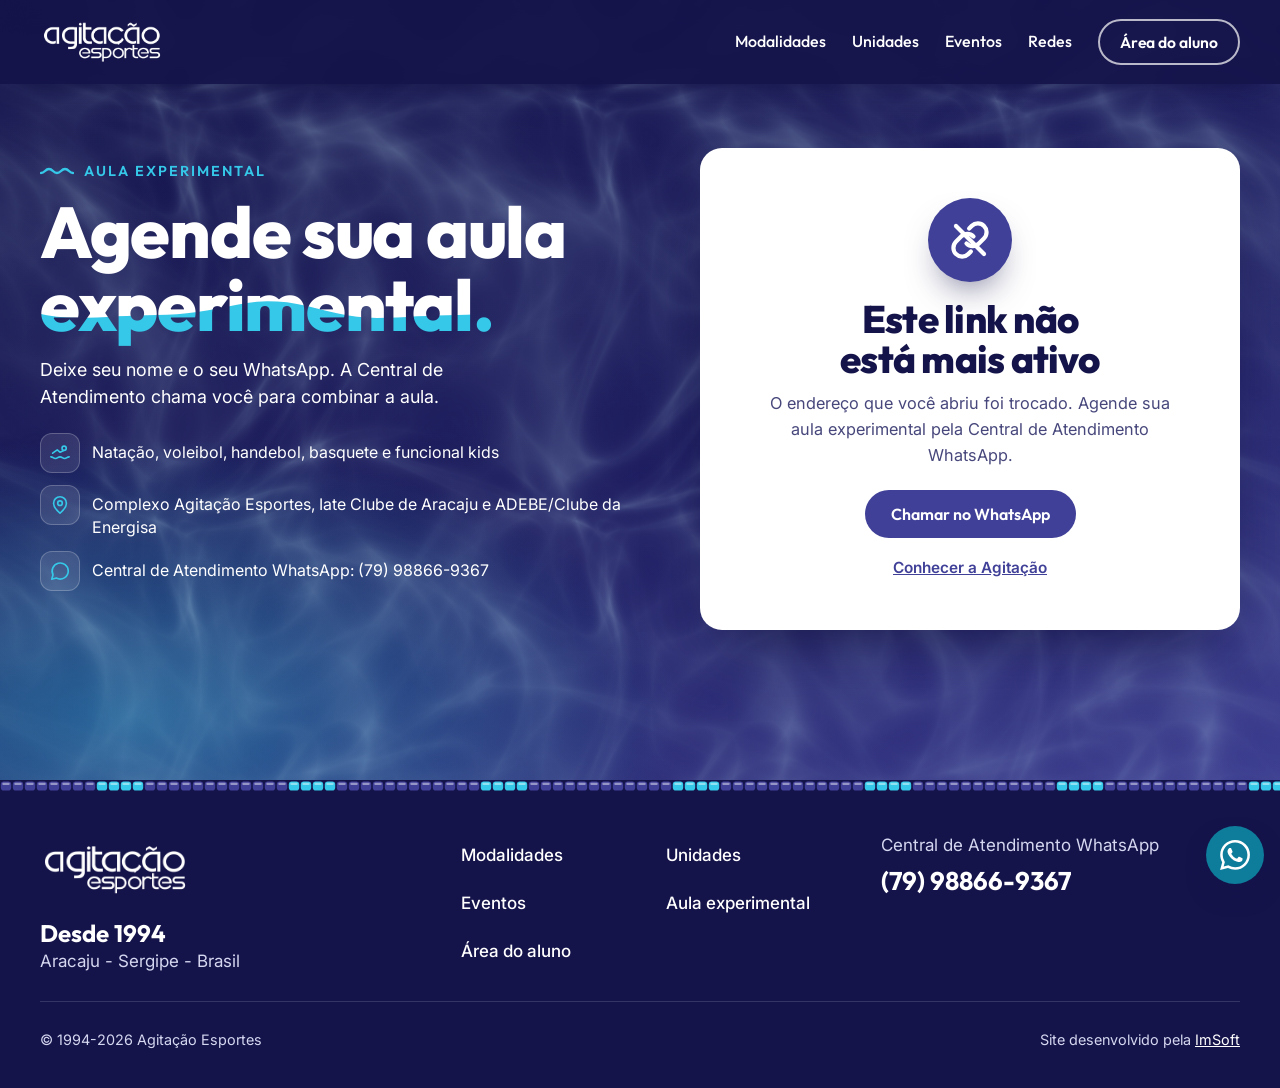
<file: cadastro.html>
<!doctype html>
<html lang="pt-BR">
<head>
<meta charset="utf-8">
<meta name="viewport" content="width=device-width, initial-scale=1">
<title>Aula experimental · Agitação Esportes</title>
<meta name="description" content="Deixe seu contato e agende uma aula experimental na Agitação Esportes, em Aracaju/SE.">
<!-- pagina do LINK DE CAPTACAO (Gestor > Gestao > Captacao de clientes): o endereco leva um
     token (?c=...) e nao deve ir para buscador nem vazar no Referer -->
<meta name="robots" content="noindex, nofollow">
<meta name="referrer" content="strict-origin-when-cross-origin">
<meta name="theme-color" content="#14134A">
<link rel="icon" href="img/icone.png">
<link rel="apple-touch-icon" href="img/icone.png">
<link rel="preconnect" href="https://fonts.googleapis.com">
<link rel="preconnect" href="https://fonts.gstatic.com" crossorigin>
<link rel="stylesheet" href="https://fonts.googleapis.com/css2?family=Inter:wght@400;500;600;700&family=Outfit:wght@500;600;700;800&display=swap">
<link rel="stylesheet" href="css/site.css?v=13">
<link rel="stylesheet" href="css/cadastro.css?v=12">
</head>
<body class="pagina-cadastro">

<a class="pular" href="#conteudo">Pular para o conteúdo</a>

<!-- ============================ CABEÇALHO ============================ -->
<header class="topo solido" id="topo">
  <div class="container topo-in">
    <a class="marca" href="index.html" aria-label="Agitação Esportes, início">
      <img src="img/logo-branca.png" alt="" width="181" height="91">
    </a>

    <button class="hamburguer" id="btnMenu" type="button" aria-label="Abrir menu" aria-expanded="false" aria-controls="menu">
      <span></span><span></span><span></span>
    </button>

    <nav class="menu" id="menu" aria-label="Principal">
      <a href="index.html#modalidades">Modalidades</a>
      <a href="index.html#unidades">Unidades</a>
      <a href="index.html#eventos">Eventos</a>
      <a href="index.html#redes">Redes</a>
      <a class="btn btn-vazado btn-menu" href="https://tecnofitacademia.page.link/App" data-area-aluno target="_blank" rel="noopener">Área do aluno</a>
    </nav>
  </div>
</header>

<!-- ======================= AULA EXPERIMENTAL ========================= -->
<!-- O formulario envia para o Gestor (POST api/lead, uApiCaptacao.pas) e o cliente aparece em
     Captacao de clientes > CLIENTES VIA LINK. Sem o token valido a pagina mostra o aviso de link
     desativado. Tudo de comportamento esta em js/cadastro.js; o desenho, em css/cadastro.css. -->
<main id="conteudo" class="cad">
  <div class="agua-luzes" aria-hidden="true"><i class="luz luz-1"></i><i class="luz luz-2"></i></div>

  <div class="container cad-grade">

    <div class="cad-texto">
      <p class="etiqueta">Aula experimental</p>
      <h1>Agende sua aula <span class="palavra-agua">experimental.</span></h1>
      <p class="cad-sub">
        Deixe seu nome e o seu WhatsApp. A Central de Atendimento chama você para combinar a aula.
      </p>
      <ul class="cad-lista">
        <li>
          <svg viewBox="0 0 24 24" aria-hidden="true"><circle cx="16.5" cy="6.8" r="2.3"/><path d="M4 12.2l5-3.6 3.2 2.6 3.3-1.6"/><path d="M2 16.2c2.5 0 2.5 1.8 5 1.8s2.5-1.8 5-1.8 2.5 1.8 5 1.8 2.5-1.8 5-1.8"/></svg>
          <span>Natação, voleibol, handebol, basquete e funcional kids</span>
        </li>
        <li>
          <svg viewBox="0 0 24 24" aria-hidden="true"><path d="M12 21s7-6.2 7-11a7 7 0 1 0-14 0c0 4.8 7 11 7 11z"/><circle cx="12" cy="10" r="2.5"/></svg>
          <span>Complexo Agitação Esportes, Iate Clube de Aracaju e ADEBE/Clube da Energisa</span>
        </li>
        <li>
          <svg viewBox="0 0 24 24" aria-hidden="true"><path d="M21 12a8.8 8.8 0 0 1-13 7.7L3 21l1.4-4.8A8.8 8.8 0 1 1 21 12z"/></svg>
          <span>Central de Atendimento WhatsApp: (79) 98866-9367</span>
        </li>
      </ul>
    </div>

    <div class="cad-cartao" id="cadCartao" aria-live="polite">

      <form class="cad-form" id="cadForm" novalidate>
        <h2 class="cad-tit">Quero minha aula experimental</h2>
        <p class="cad-tit-sub">Leva menos de um minuto.</p>

        <div class="cad-campo">
          <label for="cadNome">Nome completo</label>
          <input id="cadNome" name="nome" type="text" maxlength="100" autocomplete="name" required>
          <small class="cad-erro" id="cadNomeErro"></small>
        </div>

        <div class="cad-linha">
          <div class="cad-campo">
            <label for="cadCel">Celular (WhatsApp)</label>
            <input id="cadCel" name="celular" type="tel" inputmode="numeric" maxlength="16"
                   autocomplete="tel-national" placeholder="(79) 99999-9999" required>
            <small class="cad-erro" id="cadCelErro"></small>
          </div>
          <div class="cad-campo">
            <label for="cadEmail">E-mail <span>(opcional)</span></label>
            <input id="cadEmail" name="email" type="email" maxlength="120" autocomplete="email">
            <small class="cad-erro" id="cadEmailErro"></small>
          </div>
        </div>

        <!-- Os valores estao em js/cadastro.js, INTERESSES_DO_GESTOR: modalidade que o Gestor ainda
             nao conhece vai como "outro", com o data-rotulo na frente do detalhe. -->
        <fieldset class="cad-campo cad-opcoes">
          <legend>O que você procura?</legend>
          <div class="cad-chips">
            <label><input type="radio" name="interesse" value="natacao" data-rotulo="Natação"><span>Natação</span></label>
            <label><input type="radio" name="interesse" value="voleibol" data-rotulo="Voleibol"><span>Voleibol</span></label>
            <label><input type="radio" name="interesse" value="handebol" data-rotulo="Handebol"><span>Handebol</span></label>
            <label><input type="radio" name="interesse" value="basquete" data-rotulo="Basquete"><span>Basquete</span></label>
            <label><input type="radio" name="interesse" value="funcional" data-rotulo="Funcional"><span>Funcional</span></label>
            <label><input type="radio" name="interesse" value="eventos" data-rotulo="Eventos e aluguel"><span>Eventos e aluguel</span></label>
            <label><input type="radio" name="interesse" value="outro" data-rotulo="Outro"><span>Outro</span></label>
          </div>
        </fieldset>

        <div class="cad-campo">
          <label for="cadDetalhe">Quer contar mais? <span>(opcional)</span></label>
          <textarea id="cadDetalhe" name="detalhe" maxlength="150" rows="2"
                    placeholder="Ex.: a aula é para o meu filho"></textarea>
          <small class="cad-conta" id="cadConta">0/150</small>
        </div>

        <!-- armadilha para robo: escondida de quem enxerga e de leitor de tela; quem preenche e robo -->
        <div class="cad-armadilha" aria-hidden="true">
          <label for="cadEmpresa">Empresa</label>
          <input id="cadEmpresa" name="empresa" type="text" tabindex="-1" autocomplete="off">
        </div>

        <label class="cad-aceite">
          <input id="cadAceite" name="aceite" type="checkbox" value="1" required>
          <span>Autorizo a Agitação Esportes a usar meu nome, celular e e-mail só para falar comigo
            sobre aulas e turmas. Posso pedir a exclusão dos meus dados a qualquer momento (LGPD).</span>
        </label>
        <small class="cad-erro" id="cadAceiteErro"></small>

        <button class="btn btn-violeta btn-grande cad-enviar" type="submit" id="cadEnviar">Quero minha aula experimental</button>
        <p class="cad-falha" id="cadFalha" role="alert" hidden></p>
      </form>

      <div class="cad-estado cad-pronto" id="cadPronto" tabindex="-1" hidden>
        <span class="cad-selo" aria-hidden="true">
          <svg viewBox="0 0 24 24"><path d="M5 12.5l4.5 4.5L19 7.5"/></svg>
        </span>
        <h2>Pronto, recebemos!</h2>
        <p>Em breve a Central de Atendimento chama você no WhatsApp para agendar a sua aula experimental.</p>
        <div class="cad-estado-acoes">
          <a class="btn btn-violeta" id="cadZapPronto" href="https://wa.me/5579988669367" target="_blank" rel="noopener">Falar agora no WhatsApp</a>
          <a class="cad-voltar" href="index.html">Conhecer a Agitação</a>
        </div>
      </div>

      <div class="cad-estado cad-off" id="cadOff" tabindex="-1" hidden>
        <span class="cad-selo cad-selo-off" aria-hidden="true">
          <svg viewBox="0 0 24 24"><path d="M10 14a5 5 0 007.07 0l3-3a5 5 0 00-7.07-7.07l-1.5 1.5"/><path d="M14 10a5 5 0 00-7.07 0l-3 3a5 5 0 007.07 7.07l1.5-1.5"/><path d="M4 4l16 16"/></svg>
        </span>
        <h2>Este link não está mais ativo</h2>
        <p>O endereço que você abriu foi trocado. Agende sua aula experimental pela Central de Atendimento WhatsApp.</p>
        <div class="cad-estado-acoes">
          <a class="btn btn-violeta" href="https://wa.me/message/5R76JUZZV2YIP1" data-zap target="_blank" rel="noopener">Chamar no WhatsApp</a>
          <a class="cad-voltar" href="index.html">Conhecer a Agitação</a>
        </div>
      </div>

      <noscript>
        <p class="cad-noscript">Para enviar o cadastro, ligue o JavaScript do navegador ou chame a gente no
          WhatsApp: <a href="https://wa.me/message/5R76JUZZV2YIP1">(79) 98866-9367</a>.</p>
      </noscript>
    </div>

  </div>
</main>

<!-- ============================== RODAPÉ ============================ -->
<footer class="rodape">
  <i class="corda-rodape" aria-hidden="true"></i>
  <div class="container rodape-in">
    <div class="rodape-marca">
      <img src="img/logo-branca.png" alt="Agitação Esportes" width="181" height="91" loading="lazy">
      <p class="desde">Desde 1994</p>
      <p>Aracaju - Sergipe - Brasil</p>
    </div>
    <nav class="rodape-menu" aria-label="Rodapé">
      <a href="index.html#modalidades">Modalidades</a>
      <a href="index.html#unidades">Unidades</a>
      <a href="index.html#eventos">Eventos</a>
      <a href="index.html#aula">Aula experimental</a>
      <a href="https://tecnofitacademia.page.link/App" data-area-aluno target="_blank" rel="noopener">Área do aluno</a>
    </nav>
    <div class="rodape-contato">
      <p>Central de Atendimento WhatsApp</p>
      <a class="rodape-fone" href="https://wa.me/message/5R76JUZZV2YIP1" data-zap target="_blank" rel="noopener">(79) 98866-9367</a>
    </div>
  </div>
  <div class="container rodape-fim">
    <p>© 1994-<span id="ano">2026</span> Agitação Esportes</p>
    <p>Site desenvolvido pela <a href="https://imsoft.com.br" target="_blank" rel="noopener">ImSoft</a></p>
  </div>
</footer>

<a class="zap-flutuante" href="https://wa.me/message/5R76JUZZV2YIP1" data-zap target="_blank" rel="noopener" aria-label="Falar no WhatsApp">
  <svg viewBox="0 0 24 24" aria-hidden="true"><use href="#i-zap"/></svg>
</a>

<svg width="0" height="0" style="position:absolute" aria-hidden="true">
  <symbol id="i-zap" viewBox="0 0 24 24"><path d="M17.472 14.382c-.297-.149-1.758-.867-2.03-.967-.273-.099-.471-.148-.67.15-.197.297-.767.966-.94 1.164-.173.199-.347.223-.644.075-.297-.15-1.255-.463-2.39-1.475-.883-.788-1.48-1.761-1.653-2.059-.173-.297-.018-.458.13-.606.134-.133.298-.347.446-.52.149-.174.198-.298.298-.497.099-.198.05-.371-.025-.52-.075-.149-.669-1.612-.916-2.207-.242-.579-.487-.5-.669-.51-.173-.008-.371-.01-.57-.01-.198 0-.52.074-.792.372-.272.297-1.04 1.016-1.04 2.479 0 1.462 1.065 2.875 1.213 3.074.149.198 2.096 3.2 5.077 4.487.709.306 1.262.489 1.694.625.712.227 1.36.195 1.871.118.571-.085 1.758-.719 2.006-1.413.248-.694.248-1.289.173-1.413-.074-.124-.272-.198-.57-.347m-5.421 7.403h-.004a9.87 9.87 0 0 1-5.031-1.378l-.361-.214-3.741.982.998-3.648-.235-.374a9.86 9.86 0 0 1-1.51-5.26c.001-5.45 4.436-9.884 9.888-9.884 2.64 0 5.122 1.03 6.988 2.898a9.825 9.825 0 0 1 2.893 6.994c-.003 5.45-4.437 9.884-9.885 9.884m8.413-18.297A11.815 11.815 0 0 0 12.05 0C5.495 0 .16 5.335.157 11.892c0 2.096.547 4.142 1.588 5.945L.057 24l6.305-1.654a11.882 11.882 0 0 0 5.683 1.448h.005c6.554 0 11.89-5.335 11.893-11.893a11.821 11.821 0 0 0-3.48-8.413z"/></symbol>
</svg>

<script src="js/site.js?v=10"></script>
<script src="js/cadastro.js?v=2"></script>
</body>
</html>
</file>
<file: css/site.css>
/* ============================================================================
   SITE INSTITUCIONAL - Agitação Esportes

   O elemento da marca é a água: piscina vista de cima, corda de raia, ondas e
   ondulação. Títulos em Outfit (redonda, conversa com o logotipo), texto em Inter.
   Feito primeiro para o celular; os @media só acrescentam.

   Ordem do arquivo:
     1. variáveis e base        6. unidades
     2. botões e utilitários    7. eventos e blog
     3. cabeçalho e menu        8. aula experimental
     4. água, ondas e hero      9. redes e rodapé
     5. modalidades (raias)    10. entradas e movimento reduzido
   ========================================================================== */

/* ---------------------------- 1. variáveis e base ------------------------ */
:root {
  --violeta: #404098;        /* o do logotipo: botão com texto branco */
  --violeta-2: #33337E;      /* hover */
  --noite: #14134A;          /* fundo escuro */
  --noite-2: #1B1A5C;
  --piscina: #35C8E8;        /* sobre fundo escuro */
  --piscina-2: #0E7C9B;      /* sobre fundo claro */
  --claro: #F3F4FB;
  --branco: #FFFFFF;

  --texto: var(--noite);
  --texto-2: #47477C;        /* texto secundário sobre claro */
  --texto-claro: #D5D7F0;    /* texto secundário sobre escuro */
  --linha: #DDDFF1;

  --fonte-titulo: 'Outfit', 'Segoe UI', Arial, sans-serif;
  --fonte-texto: 'Inter', 'Segoe UI', Arial, sans-serif;

  --topo-h: 72px;
  --margem: 20px;
  --raio: 22px;
  --onda-h: clamp(84px, 11vw, 168px);

  /* formas das ondas: entram como máscara, a cor vem de quem usa */
  --onda-a: url("data:image/svg+xml,%3Csvg xmlns='http://www.w3.org/2000/svg' viewBox='0 0 1440 160' preserveAspectRatio='none'%3E%3Cpath d='M0 32.9C20.0 27.3 40.0 24.2 60.0 24.6C80.0 24.9 100.0 30.9 120.0 35.1C140.0 39.3 160.0 46.4 180.0 49.9C200.0 53.4 220.0 55.0 240.0 56.1C260.0 57.2 280.0 55.6 300.0 56.6C320.0 57.6 340.0 59.2 360.0 62.3C380.0 65.4 400.0 71.2 420.0 75.1C440.0 79.1 460.0 83.8 480.0 85.9C500.0 88.1 520.0 88.2 540.0 87.9C560.0 87.7 580.0 85.9 600.0 84.6C620.0 83.4 640.0 82.8 660.0 80.5C680.0 78.2 700.0 76.1 720.0 71.0C740.0 65.8 760.0 57.6 780.0 49.5C800.0 41.5 820.0 29.3 840.0 22.6C860.0 15.9 880.0 9.3 900.0 9.2C920.0 9.0 940.0 14.5 960.0 21.7C980.0 28.9 1000.0 42.3 1020.0 52.3C1040.0 62.3 1060.0 74.1 1080.0 81.8C1100.0 89.5 1120.0 95.0 1140.0 98.8C1160.0 102.5 1180.0 104.0 1200.0 104.4C1220.0 104.8 1240.0 104.2 1260.0 101.0C1280.0 97.9 1300.0 92.6 1320.0 85.6C1340.0 78.5 1360.0 67.4 1380.0 58.6C1400.0 49.8 1420.0 38.6 1440.0 32.9V160H0Z'/%3E%3C/svg%3E");
  --onda-b: url("data:image/svg+xml,%3Csvg xmlns='http://www.w3.org/2000/svg' viewBox='0 0 1100 160' preserveAspectRatio='none'%3E%3Cpath d='M0 55.0C15.3 53.8 30.6 55.0 45.8 59.0C61.1 63.0 76.4 71.3 91.7 78.9C106.9 86.5 122.2 97.3 137.5 104.6C152.8 111.9 168.1 119.1 183.3 122.7C198.6 126.2 213.9 127.0 229.2 125.8C244.4 124.5 259.7 120.0 275.0 115.4C290.3 110.8 305.6 104.1 320.8 98.4C336.1 92.6 351.4 86.2 366.7 80.9C381.9 75.5 397.2 70.3 412.5 66.3C427.8 62.2 443.1 58.5 458.3 56.8C473.6 55.1 488.9 54.3 504.2 55.8C519.4 57.3 534.7 61.0 550.0 65.9C565.3 70.8 580.6 78.5 595.8 85.0C611.1 91.4 626.4 99.7 641.7 104.7C656.9 109.7 672.2 113.9 687.5 115.1C702.8 116.3 718.1 114.3 733.3 111.8C748.6 109.2 763.9 103.5 779.2 99.8C794.4 96.1 809.7 91.6 825.0 89.6C840.3 87.6 855.6 87.5 870.8 87.8C886.1 88.2 901.4 91.0 916.7 91.8C931.9 92.5 947.2 93.7 962.5 92.2C977.8 90.7 993.1 86.9 1008.3 82.6C1023.6 78.3 1038.9 70.9 1054.2 66.3C1069.4 61.7 1084.7 56.2 1100.0 55.0V160H0Z'/%3E%3C/svg%3E");
  --onda-c: url("data:image/svg+xml,%3Csvg xmlns='http://www.w3.org/2000/svg' viewBox='0 0 1600 160' preserveAspectRatio='none'%3E%3Cpath d='M0 127.1C22.2 130.0 44.4 133.4 66.7 136.4C88.9 139.5 111.1 143.9 133.3 145.5C155.6 147.1 177.8 148.4 200.0 146.0C222.2 143.6 244.4 137.6 266.7 131.1C288.9 124.5 311.1 113.7 333.3 106.4C355.6 99.1 377.8 91.0 400.0 87.2C422.2 83.5 444.4 82.8 466.7 83.9C488.9 84.9 511.1 89.7 533.3 93.7C555.6 97.8 577.8 103.3 600.0 108.1C622.2 112.8 644.4 117.7 666.7 122.2C688.9 126.8 711.1 131.9 733.3 135.7C755.6 139.5 777.8 143.6 800.0 144.9C822.2 146.2 844.4 145.8 866.7 143.4C888.9 141.0 911.1 135.1 933.3 130.4C955.6 125.7 977.8 118.9 1000.0 115.3C1022.2 111.7 1044.4 109.6 1066.7 108.8C1088.9 108.1 1111.1 110.4 1133.3 111.0C1155.6 111.7 1177.8 113.2 1200.0 112.8C1222.2 112.3 1244.4 110.1 1266.7 108.3C1288.9 106.6 1311.1 103.3 1333.3 102.4C1355.6 101.4 1377.8 101.4 1400.0 102.6C1422.2 103.9 1444.4 107.1 1466.7 109.8C1488.9 112.6 1511.1 116.0 1533.3 118.9C1555.6 121.7 1577.8 124.2 1600.0 127.1V160H0Z'/%3E%3C/svg%3E");
  --onda-palavra: url("data:image/svg+xml,%3Csvg xmlns='http://www.w3.org/2000/svg' viewBox='0 0 300 120' preserveAspectRatio='none'%3E%3Crect width='300' height='120' fill='%23FFFFFF'/%3E%3Cpath d='M0 64.5L10 66.8L20 68.6L30 69.6L40 70.0L50 69.9L60 69.5L70 68.8L80 68.1L90 67.6L100 67.1L110 66.8L120 66.5L130 66.1L140 65.5L150 64.5L160 63.1L170 61.2L180 59.0L190 56.7L200 54.3L210 52.4L220 50.9L230 50.2L240 50.4L250 51.5L260 53.4L270 55.9L280 58.8L290 61.8L300 64.5V120H0Z' fill='%2335C8E8'/%3E%3C/svg%3E");
}

*, *::before, *::after { box-sizing: border-box; }

html {
  scroll-behavior: smooth;
  scroll-padding-top: calc(var(--topo-h) + 12px);
  -webkit-text-size-adjust: 100%;
}

body {
  margin: 0;
  font-family: var(--fonte-texto);
  font-size: 1rem;
  line-height: 1.6;
  color: var(--texto);
  background: var(--claro);
  -webkit-font-smoothing: antialiased;
}

img, svg { max-width: 100%; display: block; }
img { height: auto; }

h1, h2, h3 {
  font-family: var(--fonte-titulo);
  font-weight: 800;
  line-height: 1.04;
  letter-spacing: -.02em;
  margin: 0 0 14px;
  text-wrap: balance;
}
h1 { font-size: clamp(3.1rem, 8.1vw, 6.9rem); line-height: .98; letter-spacing: -.018em; }
h2 { font-size: clamp(2.3rem, 5.2vw, 4rem); }
h3 { font-size: clamp(1.3rem, 2vw, 1.6rem); font-weight: 700; letter-spacing: -.01em; }
p { margin: 0 0 14px; }
ul, ol { margin: 0; padding: 0; list-style: none; }
address { font-style: normal; }
b { font-weight: 700; }

a { color: inherit; }
:focus-visible { outline: 3px solid var(--piscina); outline-offset: 3px; border-radius: 6px; }
.secao-clara :focus-visible { outline-color: var(--violeta); }

[hidden] { display: none !important; }

.pular {
  position: fixed; left: 12px; top: 12px; z-index: 300; opacity: 0; pointer-events: none; transform: translateY(-120%);
  background: var(--branco); color: var(--noite); padding: 12px 18px; border-radius: 10px;
  font-weight: 600;
}
.pular:focus { opacity: 1; pointer-events: auto; transform: none; }

/* ---------------------------- 2. botões e utilitários -------------------- */
.container { width: min(1200px, 100% - var(--margem) * 2); margin-inline: auto; }

.secao { position: relative; padding: clamp(68px, 9vw, 120px) 0; }
.secao-clara { background: var(--claro); color: var(--texto); }
.secao-escura {
  color: var(--branco); isolation: isolate; overflow: hidden;
  background: linear-gradient(170deg, var(--noite) 0%, var(--noite-2) 55%, var(--violeta) 130%);
}
.secao-sub { font-size: clamp(1.05rem, 1.5vw, 1.2rem); color: var(--texto-2); max-width: 46ch; }
.secao-escura .secao-sub, .secao-redes .secao-sub { color: var(--texto-claro); }

.etiqueta {
  display: flex; align-items: center; gap: 10px; margin-bottom: 12px;
  font-family: var(--fonte-titulo); font-size: .9rem; font-weight: 600;
  letter-spacing: .14em; text-transform: uppercase; color: var(--violeta);
}
.etiqueta::before {
  content: ''; flex: none; width: 34px; height: 10px; background: currentColor;
  -webkit-mask: url("data:image/svg+xml,%3Csvg xmlns='http://www.w3.org/2000/svg' viewBox='0 0 34 10'%3E%3Cpath d='M1 6c4 0 4-4 8-4s4 4 8 4 4-4 8-4 4 4 8 4' fill='none' stroke='%23000' stroke-width='2.4' stroke-linecap='round'/%3E%3C/svg%3E") center / contain no-repeat;
          mask: url("data:image/svg+xml,%3Csvg xmlns='http://www.w3.org/2000/svg' viewBox='0 0 34 10'%3E%3Cpath d='M1 6c4 0 4-4 8-4s4 4 8 4 4-4 8-4 4 4 8 4' fill='none' stroke='%23000' stroke-width='2.4' stroke-linecap='round'/%3E%3C/svg%3E") center / contain no-repeat;
}
.secao-escura .etiqueta, .secao-redes .etiqueta { color: var(--piscina); }

.btn {
  display: inline-flex; align-items: center; justify-content: center; gap: 10px;
  min-height: 48px; padding: 0 24px; border-radius: 999px; border: 2px solid transparent;
  font-family: var(--fonte-titulo); font-size: 1rem; font-weight: 600; line-height: 1.15;
  text-align: center; text-decoration: none; cursor: pointer;
  transition: transform .18s ease, background-color .18s ease, color .18s ease, border-color .18s ease;
}
.btn:hover { transform: translateY(-2px); }
.btn:active { transform: translateY(0); }
.btn-grande { min-height: 58px; padding: 0 30px; font-size: 1.08rem; }
.btn-violeta { background: var(--violeta); color: var(--branco); }
.btn-violeta:hover { background: var(--violeta-2); }
/* no fundo escuro o violeta some: a acao vai na cor da agua */
.btn-piscina { background: var(--piscina); color: var(--noite); }
.btn-piscina:hover { background: #7FE0F4; }
.btn-vazado { border-color: rgba(255, 255, 255, .7); color: var(--branco); }
.btn-vazado:hover { background: var(--branco); border-color: var(--branco); color: var(--noite); }
.btn-branco { background: var(--branco); color: var(--violeta-2); }
.btn-branco:hover { background: var(--noite); color: var(--branco); }
.btn-noite { background: var(--noite); color: var(--branco); }
.btn-noite:hover { background: var(--violeta); }
.ico-zap { flex: none; width: 22px; height: 22px; fill: currentColor; }

/* ---------------------------- 3. cabeçalho e menu ------------------------ */
.topo { position: fixed; inset: 0 0 auto 0; z-index: 100; height: var(--topo-h); color: var(--branco); }
/* o véu fica num pseudo-elemento: backdrop-filter no próprio .topo prenderia o menu do celular nele */
.topo::before {
  content: ''; position: absolute; inset: 0; z-index: -1; opacity: 0;
  background: rgba(20, 19, 74, .9); -webkit-backdrop-filter: blur(12px); backdrop-filter: blur(12px);
  box-shadow: 0 10px 30px -18px rgba(10, 9, 53, .9);
  transition: opacity .25s ease;
}
.topo.solido::before { opacity: 1; }

.topo-in { height: 100%; display: flex; align-items: center; justify-content: space-between; gap: 20px; }

.marca { position: relative; z-index: 2; display: block; padding: 6px 0; }
.marca img { width: 104px; height: auto; }

.hamburguer {
  position: relative; z-index: 2; width: 48px; height: 48px; margin-right: -8px; padding: 0;
  display: grid; place-content: center; gap: 6px; border: 0; background: none; color: var(--branco); cursor: pointer;
}
.hamburguer span {
  display: block; width: 26px; height: 3px; border-radius: 3px; background: currentColor;
  transition: transform .22s ease, opacity .18s ease;
}
.hamburguer[aria-expanded="true"] span:nth-child(1) { transform: translateY(9px) rotate(45deg); }
.hamburguer[aria-expanded="true"] span:nth-child(2) { opacity: 0; }
.hamburguer[aria-expanded="true"] span:nth-child(3) { transform: translateY(-9px) rotate(-45deg); }

.menu {
  position: fixed; inset: 0; z-index: 1; overflow-y: auto; overscroll-behavior: contain;
  display: flex; flex-direction: column; gap: 2px;
  padding: calc(var(--topo-h) + 16px) var(--margem) 32px;
  background: linear-gradient(165deg, var(--noite) 0%, var(--noite-2) 60%, var(--violeta) 130%);
  visibility: hidden; opacity: 0; transform: translateY(-10px);
  transition: opacity .2s ease, transform .2s ease, visibility 0s linear .2s;
}
.menu.aberto { visibility: visible; opacity: 1; transform: none; transition-delay: 0s; }
.menu a:not(.btn) {
  display: flex; align-items: center; min-height: 58px; color: var(--branco); text-decoration: none;
  font-family: var(--fonte-titulo); font-size: 1.7rem; font-weight: 700; letter-spacing: -.01em;
  border-bottom: 1px solid rgba(255, 255, 255, .14);
}
.menu .btn-menu { margin-top: 14px; min-height: 56px; width: 100%; font-size: 1.08rem; }
.menu::after {
  content: ''; position: fixed; left: 0; right: 0; bottom: 0; height: 130px; z-index: -1; pointer-events: none;
  background: linear-gradient(180deg, var(--piscina), var(--violeta));
  -webkit-mask: var(--onda-a) 0 100% / 1100px 100% repeat-x; mask: var(--onda-a) 0 100% / 1100px 100% repeat-x;
}

/* ---------------------------- 4. água, ondas e hero ---------------------- */
.agua, .agua-luzes, .agua-raias { position: absolute; inset: 0; pointer-events: none; }
.agua { overflow: hidden; z-index: -1; }

/* A luz no fundo da piscina: duas camadas da mesma textura, em escalas e sentidos diferentes.
   O cruzamento das duas é o que dá a impressão de água. Só anda por transform (GPU). */
.agua-luzes { overflow: hidden; }
.luz {
  position: absolute; display: block; left: calc(var(--t) * -1); top: calc(var(--t) * -1); right: 0; bottom: 0;
  background: url(../img/agua-luz.webp) 0 0 / var(--t) var(--t);
}
.luz-1 { --t: 420px; opacity: .5; animation: deriva 36s linear infinite; }
.luz-2 { --t: 640px; opacity: .3; animation: deriva 58s linear infinite reverse; }
@keyframes deriva { to { transform: translate3d(var(--t), var(--t), 0); } }

/* cordas de raia: boiam na diagonal, cada uma no seu ritmo */
.agua-raias {
  inset: -30% -30%; display: flex; flex-direction: column; justify-content: space-evenly;
  transform: rotate(-9deg);
  -webkit-mask: linear-gradient(180deg, transparent 62%, #000 68%); mask: linear-gradient(180deg, transparent 62%, #000 68%);
}
.corda {
  display: block; flex: none; height: 44px; width: calc(100% + 432px);
  background: url(../img/corda.svg) 0 0 / 432px 44px repeat-x;
  animation: correr-corda 30s linear infinite;
}
.corda:nth-child(2) { animation-duration: 38s; animation-direction: reverse; }
.corda:nth-child(3) { animation-duration: 26s; }
.corda:nth-child(4) { animation-duration: 42s; animation-direction: reverse; }
.corda:nth-child(5) { animation-duration: 33s; }
@keyframes correr-corda { to { transform: translate3d(-432px, 0, 0); } }

/* ondas em camadas: a da frente tem a cor da seção seguinte */
.ondas {
  position: absolute; left: 0; right: 0; bottom: -1px; height: var(--onda-h);
  overflow: hidden; pointer-events: none;
}
.onda {
  position: absolute; left: 0; bottom: 0; display: block; height: 100%; width: calc(100% + var(--p));
  background: var(--c);
  -webkit-mask: var(--forma) 0 100% / var(--p) 100% repeat-x;
          mask: var(--forma) 0 100% / var(--p) 100% repeat-x;
  animation: correr-onda var(--tempo) linear infinite;
}
.onda-a { --forma: var(--onda-c); --p: 1600px; --tempo: 34s; --c: var(--frente); }
.onda-b { --forma: var(--onda-b); --p: 1100px; --tempo: 19s; --c: var(--meio); animation-direction: reverse; }
.onda-c { --forma: var(--onda-a); --p: 1440px; --tempo: 26s; --c: var(--fundo); }
.onda-e { --forma: var(--onda-c); --p: 1600px; --tempo: 34s; --c: rgba(255, 255, 255, .55); bottom: 7px; }
@keyframes correr-onda { to { transform: translate3d(calc(var(--p) * -1), 0, 0); } }

.ondas-hero   { --fundo: rgba(53, 200, 232, .5); --meio: rgba(64, 64, 152, .85); --frente: var(--claro); }
.ondas-noite  { --fundo: rgba(53, 200, 232, .55); --meio: var(--violeta); --frente: var(--noite); }
.ondas-claro  { --fundo: rgba(53, 200, 232, .55); --meio: rgba(255, 255, 255, .35); --frente: var(--claro); }
.ondas-violeta { --fundo: rgba(64, 64, 152, .3); --meio: rgba(64, 64, 152, .6); --frente: var(--violeta); }
.ondas-noite2 { --fundo: rgba(53, 200, 232, .75); --meio: var(--violeta); --frente: var(--noite-2); }

/* animação parada fora da tela: bateria não é infinita (js/site.js põe a classe) */
.parado .luz, .parado .corda, .parado .onda, .parado .boia-corpo, .parado .boia-anel, .parado .boia-eco,
.parado .aula-aneis i, .parado .palavra-agua { animation-play-state: paused; }

.hero {
  position: relative; isolation: isolate; overflow: hidden; color: var(--branco);
  min-height: 100vh; min-height: 100svh;
  display: flex; flex-direction: column; justify-content: center;
  padding: calc(var(--topo-h) + 28px) 0 calc(var(--onda-h) + 20px);
  background:
    radial-gradient(70% 55% at 88% 78%, rgba(53, 200, 232, .55), transparent 70%),
    radial-gradient(60% 50% at 96% 12%, rgba(64, 64, 152, .9), transparent 72%),
    linear-gradient(155deg, var(--noite) 0%, var(--noite-2) 48%, var(--violeta) 100%);
}
.hero .agua-luzes { -webkit-mask: linear-gradient(180deg, rgba(0,0,0,.45), #000 70%); mask: linear-gradient(180deg, rgba(0,0,0,.45), #000 70%); }

.hero-in { position: relative; display: grid; gap: 24px; }
.hero-txt { position: relative; z-index: 1; }
.hero-linha {
  font-family: var(--fonte-titulo); font-size: .92rem; font-weight: 600; letter-spacing: .14em;
  text-transform: uppercase; color: var(--piscina); margin-bottom: 14px;
}
.hero h1 { margin-bottom: 18px; text-shadow: 0 2px 24px rgba(20, 19, 74, .45); }
.hero-sub { font-size: clamp(1.1rem, 1.7vw, 1.35rem); line-height: 1.45; max-width: 30ch; margin-bottom: 24px; text-shadow: 0 1px 12px rgba(20, 19, 74, .6); }
.hero-acoes { display: flex; flex-direction: column; gap: 12px; }

/* a palavra água fica cheia de água de verdade: branco em cima, piscina embaixo, a linha andando */
.palavra-agua { color: var(--piscina); text-shadow: none; }
@supports ((-webkit-background-clip: text) or (background-clip: text)) {
  .palavra-agua {
    background: var(--onda-palavra) 0 0 / 300px 100% repeat-x;
    -webkit-background-clip: text; background-clip: text;
    color: transparent; -webkit-text-fill-color: transparent;
    padding: 0 .04em .14em; margin: 0 -.04em -.14em;
    animation: encher 5s linear infinite;
  }
}
@keyframes encher { to { background-position-x: -300px; } }
@media (forced-colors: active) { .palavra-agua { color: CanvasText; -webkit-text-fill-color: CanvasText; background: none; } }

/* a boia */
.boia { position: relative; justify-self: end; width: 168px; aspect-ratio: 1; margin: 4px 16px 0 0; }
.boia-corpo { position: absolute; inset: 0; animation: boiar 7s ease-in-out infinite; filter: drop-shadow(0 16px 12px rgba(10, 9, 53, .45)); }
.boia-anel { position: absolute; inset: 0; width: 100%; height: 100%; animation: girar 48s linear infinite; }
.boia-base { fill: none; stroke: var(--piscina-2); stroke-width: 64; }
/* quatro faixas brancas: o círculo tem 2*pi*112 = 703,7 de volta, 175,9 por quadrante */
.boia-faixa { fill: none; stroke: var(--branco); stroke-width: 64; stroke-dasharray: 22 153.9; stroke-dashoffset: 11; }
.boia-texto { font-family: var(--fonte-titulo); font-size: 27px; font-weight: 800; letter-spacing: .06em; fill: var(--branco); dominant-baseline: central; }
.boia-marca {
  position: absolute; left: 50%; top: 50%; width: 50%; max-width: 150px; height: auto;
  transform: translate(-50%, -50%); border-radius: 50%;
}
.boia-eco {
  position: absolute; inset: 0; display: block; border-radius: 50%;
  border: 2px solid rgba(255, 255, 255, .55);
  animation: eco 6s ease-out infinite; opacity: 0;
}
.boia-eco:nth-child(2) { animation-delay: 2s; }
.boia-eco:nth-child(3) { animation-delay: 4s; }
@keyframes boiar {
  0%, 100% { transform: translateY(-6px) rotate(-2.5deg); }
  50% { transform: translateY(7px) rotate(2.5deg); }
}
@keyframes girar { to { transform: rotate(360deg); } }
@keyframes eco {
  0% { transform: scale(.98); opacity: .7; }
  100% { transform: scale(1.75); opacity: 0; }
}

/* a marolinha do toque (js/site.js) */
.marola {
  position: absolute; z-index: 0; width: 28px; height: 28px; margin: -14px 0 0 -14px; border-radius: 50%;
  border: 2px solid rgba(255, 255, 255, .7); pointer-events: none;
  animation: marola .9s ease-out forwards;
}
@keyframes marola { to { transform: scale(7); opacity: 0; } }

/* ---------------------------- 5. modalidades (raias) --------------------- */
.modalidades { display: grid; gap: 28px; }
.modalidades-cab h2 { margin-bottom: 12px; }

.raias { position: relative; border-radius: var(--raio); overflow: hidden; background: var(--branco); box-shadow: 0 24px 50px -34px rgba(20, 19, 74, .5); }

.raia {
  position: relative; display: grid; grid-template-columns: 44px minmax(0, 1fr); gap: 2px 14px;
  padding: 20px 18px; transition: background-color .18s ease;
}
/* a corda entre as raias */
.raia + .raia::before {
  content: ''; position: absolute; left: 0; right: 0; top: -6px; height: 12px; z-index: 1;
  background: url(../img/corda-clara.svg) 0 0 / 192px 12px repeat-x;
}
.raia:nth-child(3)::before { background-position-x: -56px; }
.raia:nth-child(4)::before { background-position-x: -112px; }
.raia:nth-child(5)::before { background-position-x: -24px; }
.raia:nth-child(6)::before { background-position-x: -80px; }
.raia:nth-child(7)::before { background-position-x: -136px; }
.raia-n {
  grid-row: 1 / span 3; align-self: start; width: 44px; height: 44px; border-radius: 12px;
  display: grid; place-items: center; background: var(--violeta); color: var(--branco);
  font-family: var(--fonte-titulo); font-size: 1.35rem; font-weight: 800;
  transition: transform .22s ease;
}
.raia-ico { display: none; }
.raia-txt h3 { margin-bottom: 2px; font-size: 1.32rem; }
.raia-txt p { margin: 0; color: var(--texto-2); font-size: .98rem; }
.raia-onde { grid-column: 2; margin: 6px 0 0; font-size: .92rem; color: var(--texto-2); }
.raia-onde b {
  display: inline-block; margin-right: 6px; font-family: var(--fonte-titulo); font-size: .76rem; font-weight: 600;
  letter-spacing: .1em; text-transform: uppercase; color: var(--violeta);
}
.raia-ir {
  grid-column: 2; justify-self: start; display: inline-flex; align-items: center; gap: 6px; min-height: 44px; white-space: nowrap;
  font-family: var(--fonte-titulo); font-size: 1rem; font-weight: 600; color: var(--violeta-2); text-decoration: none;
}
.raia-ir span { transition: transform .22s ease; }

.raia-agua { color: var(--branco); overflow: hidden; isolation: isolate; background: linear-gradient(115deg, var(--noite), var(--noite-2) 45%, var(--violeta) 100%); padding-top: 24px; padding-bottom: 22px; }
.raia-agua::after {
  content: ''; position: absolute; inset: 0; z-index: -1; opacity: .2;
  background: url(../img/agua-luz.webp) 0 0 / 360px 360px;
}
.raia-agua .raia-n { background: var(--violeta); }
.raia-agua .raia-txt h3 { font-size: 1.85rem; font-weight: 800; }
.raia-agua .raia-txt p, .raia-agua .raia-onde { color: var(--branco); }
.raia-agua .raia-onde b { color: var(--piscina); }
.raia-agua .raia-ir { color: var(--branco); }
.niveis { display: flex; flex-wrap: wrap; gap: 6px; margin-top: 10px; }
.niveis li {
  padding: 3px 12px; border-radius: 999px; font-size: .86rem; font-weight: 600;
  background: rgba(255, 255, 255, .16); border: 1px solid rgba(255, 255, 255, .34);
}

@media (hover: hover) {
  .raia:not(.raia-agua):hover { background: #ECF8FC; }
  .raia:hover .raia-n { transform: translateX(5px); }
  .raia:hover .raia-ir span { transform: translateX(5px); }
}

/* ---------------------------- 6. unidades -------------------------------- */
#unidades { padding-bottom: calc(var(--onda-h) + 44px); }
#modalidades { padding-bottom: calc(var(--onda-h) + 44px); }
.agua-luzes-suave { z-index: -1; opacity: .4; -webkit-mask: linear-gradient(200deg, #000, transparent 70%); mask: linear-gradient(200deg, #000, transparent 70%); }

.unidades { display: grid; gap: 16px; margin-top: 30px; }
.unidade {
  position: relative; display: grid; gap: 16px; padding: 22px 20px;
  border-radius: var(--raio); background: rgba(255, 255, 255, .08); border: 1px solid rgba(255, 255, 255, .16);
}
.unidade h3 { margin-bottom: 8px; color: var(--branco); }
.unidade address { color: var(--texto-claro); line-height: 1.5; }
.selos { display: flex; flex-wrap: wrap; gap: 6px; margin-bottom: 10px; }
.selos li {
  padding: 2px 11px; border-radius: 999px; font-size: .82rem; font-weight: 600;
  color: var(--noite); background: var(--piscina);
}
.mapa {
  display: inline-flex; align-items: center; gap: 8px; min-height: 44px; margin-top: 6px;
  font-family: var(--fonte-titulo); font-weight: 600; color: var(--piscina); text-decoration: underline; text-underline-offset: 4px;
}
.mapa svg { flex: none; width: 20px; height: 20px; fill: none; stroke: currentColor; stroke-width: 2; stroke-linejoin: round; }
.mapa:hover { color: var(--branco); }

/* as fotos existentes têm 170 px: ficam nesse tamanho, em moldura, e nunca são esticadas */
.fotos { display: flex; flex-wrap: wrap; gap: 14px; }
.foto { margin: 0; width: 100%; max-width: 170px; }
.fotos .foto { width: calc(50% - 7px); }
.foto img {
  width: 100%; max-width: 170px; aspect-ratio: 170 / 95; object-fit: cover;
  border: 3px solid var(--branco); border-radius: 12px; box-shadow: 0 14px 22px -14px rgba(10, 9, 53, .9);
}
.foto:nth-child(odd) img { transform: rotate(-1.6deg); }
.foto:nth-child(even) img { transform: rotate(1.4deg); }
.foto figcaption { margin-top: 8px; text-align: center; font-size: .86rem; font-weight: 600; color: var(--texto-claro); }

/* ---------------------------- 7. eventos e blog -------------------------- */
.faixa-clara { position: relative; background: var(--claro); padding-bottom: var(--onda-h); }
#eventos { padding-top: clamp(40px, 6vw, 72px); }
#eventos .secao-sub { margin-bottom: 26px; }

.eventos { display: grid; gap: 16px; }
.evento {
  position: relative; display: flex; flex-direction: column; align-items: flex-start; gap: 14px; padding: 22px 20px;
  overflow: hidden; isolation: isolate;
  border-radius: var(--raio); background: var(--branco); box-shadow: 0 20px 40px -32px rgba(20, 19, 74, .55);
}
.evento img { border-radius: 12px; }
.evento-txt { display: flex; flex-direction: column; align-items: flex-start; flex: 1; min-width: 0; }
.evento h3 { margin-bottom: 6px; }
.evento p { color: var(--texto-2); margin-bottom: 8px; }
.evento .ir { margin-top: auto; }
.evento-ico { flex: none; width: 44px; height: 44px; fill: none; stroke: currentColor; stroke-width: 1.5; stroke-linecap: round; stroke-linejoin: round; }

.evento-destaque { color: var(--branco); background: linear-gradient(115deg, var(--noite) 0%, var(--noite-2) 55%, var(--violeta) 120%); }
.evento-destaque h3 { font-size: clamp(1.6rem, 2.7vw, 2.2rem); font-weight: 800; }
.evento-destaque .evento-txt p { color: var(--texto-claro); }
.evento-destaque .ir { color: var(--branco); }
.ir {
  display: inline-flex; align-items: center; gap: 6px; min-height: 44px;
  font-family: var(--fonte-titulo); font-weight: 600; color: var(--violeta-2); text-decoration: none;
}
.ir span { transition: transform .2s ease; }
.ir:hover span { transform: translateX(5px); }

.evento .campea {
  display: flex; align-items: center; gap: 14px; width: 100%; margin: 0; padding: 14px 16px; border-radius: 16px;
  color: var(--branco); background: rgba(255, 255, 255, .08); border: 1px solid rgba(255, 255, 255, .2);
}
.campea small {
  display: block; font-family: var(--fonte-titulo); font-size: .78rem; font-weight: 600; letter-spacing: .1em;
  text-transform: uppercase; color: var(--piscina);
}
.campea b { display: block; font-family: var(--fonte-titulo); font-size: 1.4rem; font-weight: 800; line-height: 1.15; }
.campea svg { flex: none; width: 38px; height: 38px; fill: none; stroke: var(--piscina); stroke-width: 1.5; stroke-linecap: round; stroke-linejoin: round; }

.evento-agua { color: var(--branco); background: linear-gradient(130deg, var(--noite), var(--noite-2) 50%, var(--violeta) 110%); }
.evento-agua::after { content: ''; position: absolute; inset: 0; z-index: -1; opacity: .2; background: url(../img/agua-luz.webp) 0 0 / 360px 360px; }
.evento-violeta { color: var(--branco); background: linear-gradient(130deg, var(--violeta), var(--violeta-2)); }
.evento-agua p, .evento-violeta p { color: var(--branco); }
.evento-agua .ir, .evento-violeta .ir { color: var(--branco); }

/* cartões que vêm do Gestor (data/eventos.json ou api/eventos.json) */
.proximos { margin-bottom: 34px; }
.proximos-tit { margin-bottom: 14px; }
.provas { display: grid; gap: 14px; align-items: start; }
.prova {
  display: grid; grid-template-columns: 64px minmax(0, 1fr); gap: 12px 14px; align-items: start;
  padding: 18px; border-radius: var(--raio); background: var(--branco); box-shadow: 0 20px 40px -32px rgba(20, 19, 74, .55);
}
.prova-off { opacity: .92; }
.prova-capa { grid-column: 1 / -1; display: block; border-radius: 14px; overflow: hidden; }
.prova-capa img { width: 100%; max-height: 230px; object-fit: cover; }
.prova-data {
  display: grid; place-items: center; align-content: center; width: 64px; height: 68px; border-radius: 14px;
  background: var(--noite); color: var(--branco); font-family: var(--fonte-titulo); line-height: 1.05;
}
.prova-data b { font-size: 1.6rem; font-weight: 800; }
.prova-data span { font-size: .8rem; font-weight: 600; letter-spacing: .08em; color: var(--piscina); }
.prova-txt { min-width: 0; }
.prova-txt h3 { margin-bottom: 4px; overflow-wrap: anywhere; }
.prova-txt p { margin: 0 0 2px; color: var(--texto-2); font-size: .95rem; overflow-wrap: anywhere; }
.prova-extra { font-size: .88rem !important; }
.prova-mapa { color: var(--violeta); font-weight: 600; }
.prova > .btn, .prova > .tag { grid-column: 1 / -1; justify-self: start; }
.tag {
  display: inline-flex; align-items: center; min-height: 34px; padding: 0 14px; border-radius: 999px;
  font-family: var(--fonte-titulo); font-size: .86rem; font-weight: 600; letter-spacing: .06em;
  color: var(--violeta); background: #E7E8F7;
}

/* blog */
.secao-blog { padding-top: clamp(20px, 3vw, 36px); }
.blog-mais { margin-top: 26px; }
.posts { display: grid; gap: 16px; margin-top: 26px; }
.post {
  display: flex; flex-direction: column; overflow: hidden; border-radius: var(--raio);
  background: var(--branco); box-shadow: 0 20px 40px -32px rgba(20, 19, 74, .55);
}
.post-capa { display: block; aspect-ratio: 16 / 9; overflow: hidden; background: var(--noite-2); text-decoration: none; }
.post-capa img { width: 100%; height: 100%; object-fit: cover; transition: transform .35s ease; }
.post:hover .post-capa img { transform: scale(1.03); }
.post-capa-vazia {
  display: grid; place-items: center; height: 100%; padding: 16px; text-align: center; color: var(--branco);
  font-family: var(--fonte-titulo); font-size: 1.4rem; font-weight: 700;
  background: linear-gradient(rgba(20, 19, 74, .58), rgba(20, 19, 74, .58)), url(../img/agua-luz.webp) 0 0 / 300px 300px, linear-gradient(130deg, var(--noite-2), var(--violeta));
}
.post-txt { display: flex; flex-direction: column; flex: 1; padding: 18px 20px 12px; }
.post-txt h3 { margin-bottom: 8px; }
.post-txt h3 a { color: var(--texto); text-decoration: none; }
.post-txt h3 a:hover { color: var(--violeta); }
.post-txt p { color: var(--texto-2); font-size: .98rem; }
.post-meta { display: flex; flex-wrap: wrap; gap: 4px 12px; font-size: .84rem; margin-bottom: 8px; color: var(--texto-2); }
.post-meta b { font-family: var(--fonte-titulo); font-weight: 600; letter-spacing: .06em; text-transform: uppercase; color: var(--violeta); }
.post-ler {
  display: inline-flex; align-items: center; min-height: 44px; margin-top: auto;
  font-family: var(--fonte-titulo); font-weight: 600; color: var(--violeta-2); text-decoration: none;
}

/* página do blog */
.capa-interna {
  position: relative; isolation: isolate; overflow: hidden; color: var(--branco);
  padding: calc(var(--topo-h) + 44px) 0 calc(var(--onda-h) + 26px);
  background: linear-gradient(155deg, var(--noite) 0%, var(--noite-2) 55%, var(--violeta) 105%);
}
.capa-interna .etiqueta { color: var(--piscina); }
.capa-interna h1 { font-size: clamp(2.7rem, 6.4vw, 5rem); line-height: 1; margin-bottom: 12px; }
.capa-interna p:last-child { max-width: 44ch; margin: 0; color: var(--texto-claro); font-size: clamp(1.05rem, 1.5vw, 1.2rem); }
.capa-interna .agua-luzes { z-index: -1; opacity: .6; }

.blog-corpo { padding: clamp(36px, 6vw, 72px) 0 clamp(68px, 9vw, 110px); background: var(--claro); }
.capa-interna[hidden] + .blog-corpo { padding-top: calc(var(--topo-h) + 36px); }
.blog-corpo .posts { margin-top: 0; }
.blog-vazio {
  position: relative; overflow: hidden; isolation: isolate; grid-column: 1 / -1; display: grid; gap: 8px; justify-items: start;
  max-width: 640px; padding: clamp(26px, 4vw, 40px); border-radius: var(--raio); background: var(--branco);
  box-shadow: 0 20px 40px -32px rgba(20, 19, 74, .55);
}
.blog-vazio h2 { font-size: clamp(1.6rem, 3vw, 2.1rem); margin-bottom: 4px; }
.blog-vazio p { color: var(--texto-2); margin-bottom: 12px; }

.post-aberto { max-width: 760px; margin-inline: auto; }
.post-aberto h1 { font-size: clamp(2.1rem, 4.6vw, 3.2rem); line-height: 1.08; letter-spacing: -.02em; margin-bottom: 12px; }
.post-chamada { font-size: 1.2rem; color: var(--texto-2); }
.post-imagem { width: 100%; border-radius: var(--raio); margin: 18px 0 22px; }
.post-corpo { font-size: 1.05rem; line-height: 1.72; }
.post-corpo img { border-radius: 12px; }
.post-corpo a { color: var(--violeta); }
.post-corpo h2, .post-corpo h3 { margin: 1.3em 0 .4em; }
.post-corpo h2 { font-size: 1.6rem; }
.post-corpo h3 { font-size: 1.28rem; }
.post-corpo ul, .post-corpo ol { margin: 0 0 14px 1.3em; list-style: disc; }
.post-corpo ol { list-style: decimal; }
.post-voltar {
  display: inline-flex; align-items: center; min-height: 44px; margin-top: 10px;
  font-family: var(--fonte-titulo); font-weight: 600; color: var(--violeta);
}
.post-aberto .btn-noite { margin-top: 8px; }

/* ---------------------------- 8. aula experimental ----------------------- */
.aula {
  position: relative; isolation: isolate; overflow: hidden; color: var(--branco); text-align: center;
  padding: clamp(40px, 7vw, 84px) 0 calc(var(--onda-h) + 50px);
  background: linear-gradient(180deg, var(--violeta) 0%, var(--violeta) 45%, var(--violeta-2) 100%);
}
.aula-in { position: relative; display: grid; justify-items: center; }
.aula .etiqueta { justify-content: center; color: var(--branco); }
.aula h2 { font-size: clamp(2.7rem, 7.4vw, 5.8rem); line-height: 1; letter-spacing: -.03em; max-width: 13ch; margin-bottom: 18px; }
.aula-sub { font-size: clamp(1.1rem, 1.8vw, 1.35rem); line-height: 1.45; max-width: 34ch; margin-bottom: 26px; }
.aula-fone { margin: 16px 0 0; font-family: var(--fonte-titulo); font-size: clamp(1.4rem, 3vw, 1.9rem); font-weight: 700; letter-spacing: .01em; }

/* a gota caindo: anéis saindo do centro */
.aula-aneis { position: absolute; left: 50%; top: 46%; z-index: -1; width: 0; height: 0; }
.aula-aneis i {
  position: absolute; left: -520px; top: -520px; width: 1040px; height: 1040px; display: block; border-radius: 50%;
  border: 3px solid rgba(255, 255, 255, .5); transform: scale(.12); opacity: 0;
  animation: anel 8s linear infinite;
}
.aula-aneis i:nth-child(2) { animation-delay: 2s; }
.aula-aneis i:nth-child(3) { animation-delay: 4s; }
.aula-aneis i:nth-child(4) { animation-delay: 6s; }
@keyframes anel {
  0% { transform: scale(.12); opacity: 0; }
  12% { opacity: 1; }
  100% { transform: scale(1); opacity: 0; }
}

/* ---------------------------- 9. redes e rodapé -------------------------- */
.secao-redes { background: var(--noite-2); color: var(--branco); padding-top: clamp(40px, 6vw, 72px); }
.secao-redes h2 { margin-bottom: 26px; }

.redes { display: grid; gap: 12px; }
.rede {
  display: flex; align-items: center; gap: 16px; min-height: 84px; padding: 16px 18px; text-decoration: none;
  color: var(--branco); border-radius: var(--raio); background: rgba(255, 255, 255, .08); border: 1px solid rgba(255, 255, 255, .16);
  transition: background-color .2s ease, transform .2s ease;
}
.rede:hover { background: var(--piscina-2); transform: translateY(-3px); }
.rede svg { flex: none; width: 34px; height: 34px; fill: currentColor; }
.rede svg.linha { fill: none; stroke: currentColor; stroke-width: 1.8; stroke-linecap: round; stroke-linejoin: round; }
.rede svg .cheio { fill: currentColor; stroke: none; }
.rede span { min-width: 0; }
.rede b { display: block; font-family: var(--fonte-titulo); font-size: 1.15rem; font-weight: 700; line-height: 1.2; }
.rede small { display: block; font-size: .92rem; color: var(--texto-claro); overflow-wrap: anywhere; }
.rede:hover small { color: var(--branco); }

.ja-aluno { display: flex; flex-wrap: wrap; align-items: center; gap: 12px 18px; margin: 26px 0 0; font-family: var(--fonte-titulo); font-size: 1.15rem; font-weight: 600; }

.rodape { position: relative; background: var(--noite); color: var(--texto-claro); padding-bottom: 88px; }
.corda-rodape { display: block; height: 12px; background: url(../img/corda-clara.svg) 0 0 / 192px 12px repeat-x; }
.rodape-in { display: grid; gap: 26px; padding: 40px 0 26px; }
.rodape p { margin: 0; }
.rodape-marca img { width: 150px; margin-bottom: 12px; }
.desde { font-family: var(--fonte-titulo); font-size: 1.5rem; font-weight: 700; color: var(--branco); line-height: 1.2; }
.rodape-menu { display: grid; grid-template-columns: 1fr 1fr; gap: 0 16px; }
.rodape-menu a { display: flex; align-items: center; min-height: 44px; color: var(--branco); text-decoration: none; font-weight: 500; }
.rodape-menu a:hover { color: var(--piscina); }
.rodape-fone {
  display: inline-flex; align-items: center; min-height: 44px; text-decoration: none;
  font-family: var(--fonte-titulo); font-size: 1.6rem; font-weight: 700; color: var(--branco);
}
.rodape-fone:hover { color: var(--piscina); }
.rodape-fim {
  display: flex; flex-wrap: wrap; justify-content: space-between; gap: 2px 20px; padding-top: 16px;
  border-top: 1px solid rgba(255, 255, 255, .14); font-size: .9rem;
}
.rodape-fim p { line-height: 44px; }
.rodape-fim a { color: var(--branco); display: inline-block; min-height: 44px; min-width: 44px; line-height: 44px; }

.zap-flutuante {
  position: fixed; right: 16px; bottom: calc(16px + env(safe-area-inset-bottom, 0px)); z-index: 90;
  width: 58px; height: 58px; display: grid; place-items: center; border-radius: 50%;
  background: var(--piscina-2); color: var(--branco); box-shadow: 0 12px 26px -8px rgba(20, 19, 74, .7);
  transition: transform .18s ease, background-color .18s ease;
}
.zap-flutuante:hover { transform: scale(1.07); background: #0B6A85; }
.zap-flutuante svg { width: 30px; height: 30px; fill: currentColor; }

/* ---------------------------- telas maiores ------------------------------ */
@media (min-width: 560px) {
  :root { --margem: 28px; }
  .hero-acoes { flex-direction: row; flex-wrap: wrap; }
  .redes { grid-template-columns: 1fr 1fr; }
  .fotos .foto { width: 170px; }
}

@media (min-width: 720px) {
  .raia {
    grid-template-columns: 48px 34px minmax(0, 1.45fr) minmax(0, .9fr) 118px;
    gap: 0 16px; align-items: center; padding: 18px 22px;
  }
  .raia-n { grid-row: auto; align-self: center; width: 48px; height: 48px; }
  .raia-ico {
    display: block; width: 34px; height: 34px; fill: none; stroke: var(--violeta);
    stroke-width: 1.6; stroke-linecap: round; stroke-linejoin: round;
  }
  .raia-ico .cheio { fill: var(--violeta); stroke: none; }
  .raia-agua .raia-ico { stroke: var(--branco); }
  .raia-onde { grid-column: auto; margin: 0; }
  .raia-onde b { display: block; margin: 0; }
  .raia-ir { grid-column: auto; justify-self: end; }
  .raia-agua { padding-top: 28px; padding-bottom: 28px; }
  .raia-agua .raia-txt h3 { font-size: 2.2rem; }

  .unidades { grid-template-columns: 1fr 1fr; gap: 20px; }
  .unidade { padding: 26px; }
  .unidade-grande { grid-column: 1 / -1; grid-template-columns: minmax(0, 1fr) auto; gap: 24px; align-items: center; }

  .eventos { grid-template-columns: repeat(12, 1fr); gap: 18px; }
  .evento { grid-column: span 6; padding: 24px; }
  .evento-destaque { grid-column: span 12; display: grid; grid-template-columns: auto minmax(0, 1fr); gap: 16px 24px; align-items: center; }
  .evento-destaque .campea { grid-column: 1 / -1; }
  .evento-marca { grid-column: span 12; flex-direction: row; align-items: center; gap: 24px; }

  .posts { grid-template-columns: 1fr 1fr; }
  .provas { grid-template-columns: 1fr 1fr; }

  .rodape-in { grid-template-columns: 1fr 1fr; }
}

@media (min-width: 1040px) {
  :root { --topo-h: 84px; --margem: 40px; }
  body { font-size: 1.0625rem; }

  .marca img { width: 124px; }
  .hamburguer { display: none; }
  .menu {
    position: static; z-index: auto; overflow: visible; flex-direction: row; align-items: center; gap: 26px;
    padding: 0; background: none; visibility: visible; opacity: 1; transform: none; transition: none;
    margin-left: auto;
  }
  .menu::after { display: none; }
  .menu a:not(.btn) {
    position: relative; min-height: 44px; min-width: 44px; justify-content: center; border: 0;
    font-family: var(--fonte-titulo); font-size: 1rem; font-weight: 500; letter-spacing: 0;
  }
  .menu a:not(.btn)::after {
    content: ''; position: absolute; left: 0; right: 0; bottom: 6px; height: 2px; border-radius: 2px;
    background: var(--piscina); transform: scaleX(0); transform-origin: left; transition: transform .2s ease;
  }
  .menu a:not(.btn):hover::after, .menu a.ativo::after { transform: scaleX(1); }
  .menu .btn-menu { width: auto; margin: 0; min-height: 46px; padding: 0 20px; font-size: .98rem; }
  .menu .btn-menu + .btn-menu { margin-left: -12px; }

  .agua-raias {
    -webkit-mask: linear-gradient(90deg, transparent 44%, #000 56%); mask: linear-gradient(90deg, transparent 44%, #000 56%);
  }
  .hero .agua-luzes {
    -webkit-mask: linear-gradient(100deg, rgba(0, 0, 0, .3) 34%, #000 62%); mask: linear-gradient(100deg, rgba(0, 0, 0, .3) 34%, #000 62%);
  }
  .hero-in { grid-template-columns: minmax(0, 1.5fr) minmax(0, .8fr); align-items: center; gap: 40px; }
  .boia { width: min(100%, 320px); justify-self: center; margin: 0; }
  .hero-sub { margin-bottom: 30px; }

  .unidade:not(.unidade-grande) { grid-template-columns: 170px minmax(0, 1fr); gap: 26px; align-items: center; }

  .modalidades { grid-template-columns: minmax(0, 330px) minmax(0, 1fr); gap: 56px; align-items: start; }
  .modalidades-cab { position: sticky; top: calc(var(--topo-h) + 28px); }

  .evento { grid-column: span 4; }
  .evento-destaque { grid-column: span 12; grid-template-columns: auto minmax(0, 1fr) minmax(0, 310px); padding: 28px 30px; gap: 32px; }
  .evento-destaque .campea { grid-column: auto; }
  .evento-marca { grid-column: span 4; flex-direction: column; align-items: flex-start; gap: 14px; }

  .posts { grid-template-columns: repeat(3, 1fr); gap: 20px; }

  .redes { grid-template-columns: repeat(4, 1fr); gap: 16px; }
  .rede { flex-direction: column; align-items: flex-start; min-height: 150px; padding: 22px; }

  .rodape { padding-bottom: 26px; }
  .rodape-in { grid-template-columns: 1.1fr 1.1fr 1fr; }
}

/* ---------------------------- 10. entradas e movimento reduzido ---------- */
/* o topo entra só com CSS: não espera o JavaScript para mostrar o título */
.hero-txt > *, .boia { animation: subir .7s cubic-bezier(.2, .7, .2, 1) both; }
.hero-txt > :nth-child(2) { animation-delay: .06s; }
.hero-txt > :nth-child(3) { animation-delay: .12s; }
.hero-txt > :nth-child(4) { animation-delay: .18s; }
.boia { animation-delay: .22s; }
@keyframes subir { from { opacity: 0; transform: translateY(18px); } }

/* a classe .anima só existe com JavaScript: sem ele tudo aparece direto */
.anima { opacity: 0; transform: translateY(22px); transition: opacity .6s ease, transform .6s cubic-bezier(.2, .7, .2, 1); transition-delay: var(--atraso, 0ms); }
.anima.visivel { opacity: 1; transform: none; }

/* Muita gente tem "reduzir movimento" ligado sem saber (no Windows, "Efeitos de animação" desligado; no celular, modo
   economia). Parar tudo deixava o site morto para essas pessoas: a água lenta fica, sai só o que salta na tela. */
@media (prefers-reduced-motion: reduce) {
  html { scroll-behavior: auto; }
  .anima { opacity: 1; transform: none; transition: none; }
  .hero-txt > *, .boia { animation: none; }
  *, *::before, *::after { transition: none !important; }
}
</file>
<file: css/cadastro.css>
/* ============================================================================
   PÁGINA DE CAPTAÇÃO - Site\cadastro.html (aula experimental)

   A página do LINK DE CAPTAÇÃO do Gestor (Gestão > Captação de clientes). Usa a
   identidade do site (site.css); aqui fica só o que é desta página: a água de
   fundo com o texto à esquerda e o cartão branco do formulário à direita, as
   opções em chips, o aceite da LGPD e os três estados (formulário, "pronto,
   recebemos" e link desativado).
   ========================================================================== */

.cad {
  position: relative; isolation: isolate; overflow: hidden; color: var(--branco);
  padding: calc(var(--topo-h) + clamp(28px, 5vw, 64px)) 0 clamp(48px, 7vw, 90px);
  min-height: calc(100vh - 120px); min-height: calc(100svh - 120px);
  background:
    radial-gradient(60% 50% at 10% 92%, rgba(53, 200, 232, .42), transparent 72%),
    linear-gradient(155deg, var(--noite) 0%, var(--noite-2) 52%, var(--violeta) 110%);
}
.cad > .agua-luzes { z-index: -1; opacity: .55; }

.cad-grade { display: grid; gap: 30px; align-items: start; }

/* ------------------------------------------------------------ o texto */
.cad-texto .etiqueta { color: var(--piscina); }
.cad-texto h1 { font-size: clamp(2.7rem, 5.6vw, 4.6rem); line-height: 1.02; margin-bottom: 16px; }
.cad-sub { font-size: clamp(1.05rem, 1.4vw, 1.2rem); line-height: 1.5; max-width: 42ch; color: var(--branco); }
.cad-lista { display: grid; gap: 12px; margin-top: 22px; }
.cad-lista li { display: flex; align-items: flex-start; gap: 12px; font-size: 1rem; line-height: 1.45; }
.cad-lista svg {
  flex: none; width: 40px; height: 40px; padding: 8px; border-radius: 12px;
  background: rgba(255, 255, 255, .1); border: 1px solid rgba(255, 255, 255, .22);
  fill: none; stroke: var(--piscina); stroke-width: 1.8; stroke-linecap: round; stroke-linejoin: round;
}
.cad-lista span { padding-top: 8px; min-width: 0; }

/* ------------------------------------------------------------ o cartão */
.cad-cartao {
  position: relative; background: var(--branco); color: var(--texto); border-radius: var(--raio);
  padding: clamp(22px, 3vw, 34px); box-shadow: 0 30px 60px -28px rgba(10, 9, 53, .85);
}
.cad-tit { font-size: clamp(1.5rem, 2.4vw, 1.9rem); margin-bottom: 2px; }
.cad-tit-sub { color: var(--texto-2); margin-bottom: 6px; font-size: .96rem; }

.cad-form { display: flex; flex-direction: column; gap: 14px; }
/* o display acima venceria o [hidden] do navegador: os três estados trocam pelo hidden */
.cad-form[hidden], .cad-estado[hidden], .cad-cartao .cad-falha[hidden] { display: none !important; }
.cad-linha { display: grid; gap: 14px; }
.cad-campo { display: flex; flex-direction: column; gap: 6px; min-width: 0; border: 0; padding: 0; margin: 0; }
.cad-campo label, .cad-campo legend { font-size: .92rem; font-weight: 600; color: var(--texto); padding: 0; }
.cad-campo label span, .cad-campo legend span { font-weight: 400; color: var(--texto-2); }
.cad-campo input[type="text"], .cad-campo input[type="tel"], .cad-campo input[type="email"], .cad-campo textarea {
  width: 100%; min-height: 48px; font: 500 16px/1.4 var(--fonte-texto); color: var(--texto);
  background: var(--claro); border: 1.5px solid #C5C8E4; border-radius: 12px; padding: 11px 14px; outline: none;
  transition: border-color .15s ease, box-shadow .15s ease, background-color .15s ease;
}
.cad-campo input::placeholder, .cad-campo textarea::placeholder { color: #5D5D8C; opacity: 1; }
.cad-campo textarea { resize: vertical; min-height: 72px; }
.cad-campo input:hover, .cad-campo textarea:hover { border-color: #9EA2CF; }
.cad-campo input:focus, .cad-campo textarea:focus {
  border-color: var(--violeta); background: var(--branco); box-shadow: 0 0 0 4px rgba(64, 64, 152, .16);
}
.cad-campo.cad-invalido input, .cad-campo.cad-invalido textarea { border-color: #B91C1C; background: #FEF2F2; }
.cad-erro { color: #B91C1C; font-size: .86rem; font-weight: 600; line-height: 1.35; }
.cad-erro:empty { display: none; }
.cad-conta { align-self: flex-end; color: var(--texto-2); font-size: .8rem; margin-top: -2px; font-variant-numeric: tabular-nums; }

/* as opções em chips (rádio de verdade por baixo: teclado e leitor de tela) */
.cad-opcoes legend { margin-bottom: 6px; }
.cad-chips { display: flex; flex-wrap: wrap; gap: 8px; }
.cad-chips label { position: relative; cursor: pointer; }
.cad-chips input { position: absolute; opacity: 0; width: 1px; height: 1px; pointer-events: none; }
.cad-chips span {
  display: inline-flex; align-items: center; min-height: 44px; padding: 0 16px; border-radius: 999px;
  font-size: .96rem; font-weight: 600; color: var(--texto); background: var(--branco); border: 1.5px solid #C5C8E4;
  transition: background-color .15s ease, color .15s ease, border-color .15s ease, transform .12s ease;
}
.cad-chips label:hover span { border-color: var(--violeta); }
.cad-chips input:checked + span { background: var(--violeta); border-color: var(--violeta); color: var(--branco); }
.cad-chips input:focus-visible + span { outline: 3px solid var(--violeta); outline-offset: 2px; }
.cad-chips label:active span { transform: translateY(1px); }

/* o aceite da LGPD */
.cad-aceite {
  display: flex; align-items: flex-start; gap: 12px; padding: 12px 14px; border-radius: 12px; cursor: pointer;
  background: var(--claro); border: 1.5px solid var(--linha); font-size: .88rem; line-height: 1.5; color: var(--texto);
}
.cad-aceite input { flex: none; width: 22px; height: 22px; margin: 1px 0 0; accent-color: var(--violeta); cursor: pointer; }
.cad-aceite.cad-invalido { border-color: #B91C1C; background: #FEF2F2; }

/* a armadilha do robô: fora da tela (display:none alguns robôs pulam) */
.cad-armadilha { position: absolute !important; left: -10000px; top: auto; width: 1px; height: 1px; overflow: hidden; }

.cad-enviar { width: 100%; margin-top: 2px; padding: 0 16px; }
.cad-enviar[disabled] { opacity: .75; cursor: progress; transform: none; }
.cad-enviar.enviando::after {
  content: ''; width: 18px; height: 18px; border-radius: 50%;
  border: 2.5px solid rgba(255, 255, 255, .45); border-top-color: var(--branco); animation: cadGira .8s linear infinite;
}
@keyframes cadGira { to { transform: rotate(360deg); } }
.cad-cartao .cad-falha {
  margin: 0; padding: 12px 14px; border-radius: 12px; background: #FEF2F2; border: 1px solid #FCA5A5;
  color: #7F1D1D; font-size: .92rem; font-weight: 600; line-height: 1.45;
}
.cad-cartao .cad-falha a { color: #7F1D1D; text-decoration: underline; }

/* ------------------------------------------------------------ pronto / link desativado */
.cad-estado { text-align: center; padding: 16px 4px 6px; outline: none; }
.cad-estado h2 { font-size: clamp(1.8rem, 3vw, 2.4rem); margin: 18px 0 10px; }
.cad-estado p { color: var(--texto-2); max-width: 40ch; margin: 0 auto 22px; font-size: 1.02rem; }
.cad-estado-acoes { display: flex; flex-direction: column; align-items: center; gap: 8px; }
.cad-selo {
  display: inline-grid; place-items: center; width: 84px; height: 84px; border-radius: 50%;
  background: var(--piscina-2); box-shadow: 0 18px 36px -16px rgba(14, 124, 155, .85);
  animation: cadSelo .45s cubic-bezier(.25, .8, .25, 1) both;
}
.cad-selo svg { width: 42px; height: 42px; fill: none; stroke: var(--branco); stroke-width: 2.4; stroke-linecap: round; stroke-linejoin: round; }
.cad-selo-off { background: var(--violeta); box-shadow: 0 18px 36px -16px rgba(20, 19, 74, .7); }
@keyframes cadSelo { from { transform: scale(.6); opacity: 0; } }
.cad-voltar { display: inline-flex; align-items: center; min-height: 44px; color: var(--violeta); font-weight: 600; font-size: .96rem; }
.cad-voltar:hover { color: var(--noite); }
.cad-cartao .cad-noscript { margin: 14px 0 0; color: var(--texto-2); font-size: .92rem; }

/* no celular o botão flutuante cobriria os campos; o formulário já leva ao WhatsApp */
.pagina-cadastro .zap-flutuante { display: none; }

/* ------------------------------------------------------------ telas maiores */
@media (min-width: 560px) {
  .cad-linha { grid-template-columns: 1fr 1fr; }
}
@media (min-width: 960px) {
  .cad-grade { grid-template-columns: minmax(0, 1fr) minmax(0, 540px); gap: clamp(36px, 5vw, 72px); }
  .cad-texto { padding-top: 12px; }
  .pagina-cadastro .zap-flutuante { display: grid; }
}
@media (prefers-reduced-motion: reduce) {
  .cad-enviar.enviando::after { animation: none !important; }
}
</file>
